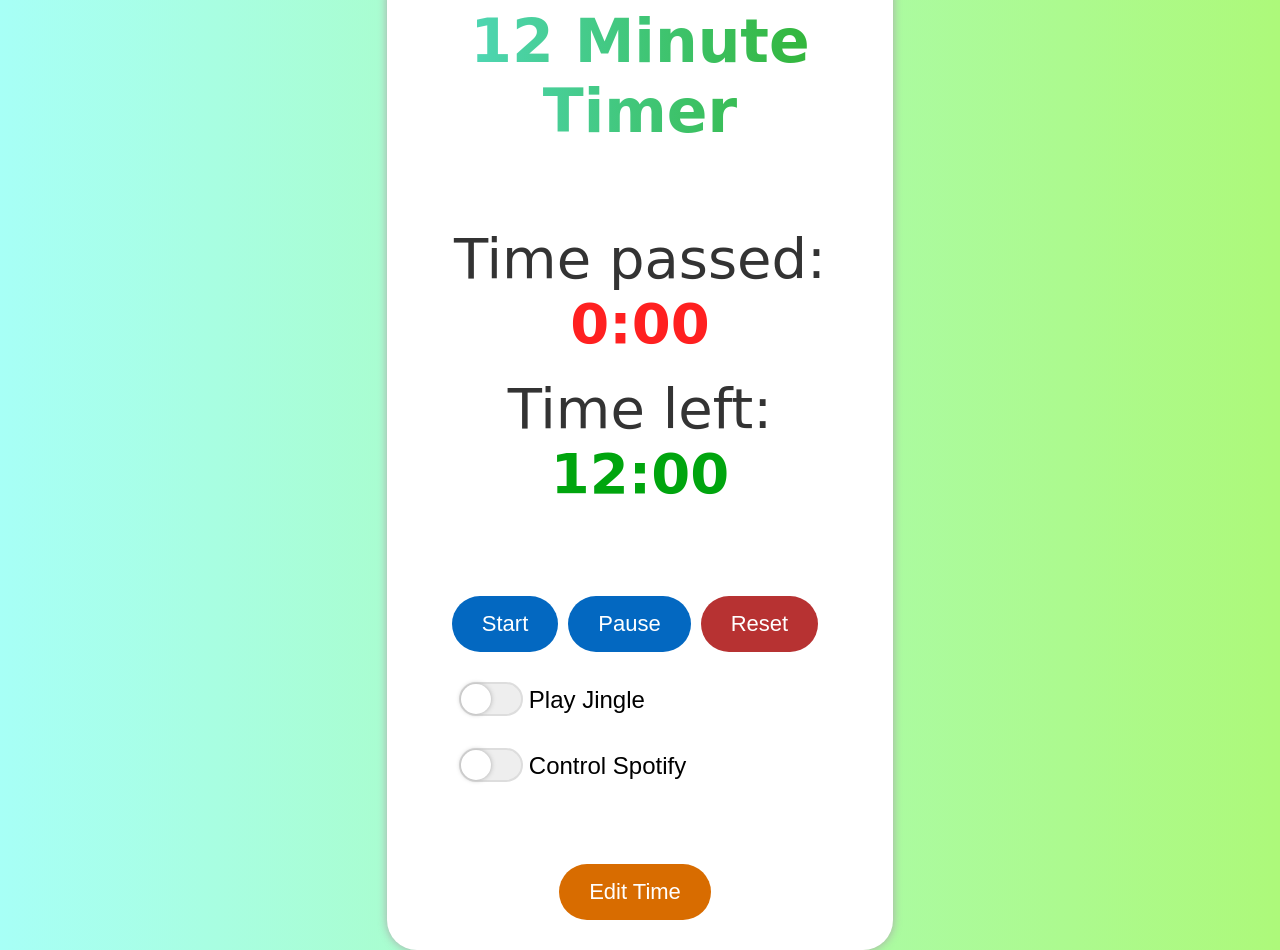
<file: index.html>
<!DOCTYPE html>
<html lang="en">

<head>
    <meta charset="UTF-8">
    <meta name="viewport" content="width=device-width, initial-scale=1.0">
    <title>Timer App</title>
    <link rel="stylesheet" href="style.css">
</head>

<body>

    <div class="col container">
        <h1 class="title">Timer</h1>
        <div class="time">
            <p class="time-display">Time passed: <span id="elapsedTime">0:00</span></p>
            <p class="time-display">Time left: <span id="remainingTime">X:XX</span></p>
        </div>
        <div class="col">
            <div class="row">
                <button onclick="startTimer()">Start</button>
                <button onclick="pauseTimer()">Pause</button>
                <button class="reset" onclick="resetTimer()">Reset</button>
            </div>
            <div class="col controls">
                <div class="row">
                    <input id="playJingle" type="checkbox" />
                    <label for="playJingle">Play Jingle</label>
                </div>
                <div class="row">
                    <input id="controlSpotify" type="checkbox" />
                    <label for="controlSpotify">Control Spotify</label>
                </div>
            </div>
            <div class="row">
                <button class="edit" onclick="openEditTime()">Edit Time</button>
            </div>
        </div>
    </div>


    <audio id="sound_start">
        <source src="/sounds/start.mp3" type="audio/mpeg">
    </audio>

    <audio id="sound_halftime">
        <source src="/sounds/halftime.mp3" type="audio/mpeg">
    </audio>

    <audio id="sound_finish">
        <source src="/sounds/finish.mp3" type="audio/mpeg">
    </audio>
    <audio id="sound_jingle">
        <source src="/sounds/jingle.mp3" type="audio/mpeg">
    </audio>

    <div class="lightbox" id="lightbox">
        <div class="lightbox-content">
            <h2>Enter new time in minutes</h2>
            <input id="newTime" type="number" value="12" />
            <button onclick="setNewTime()">Set</button>
            <button class="reset" onclick="closeEditTime()">Cancel</button>
        </div>
    </div>

    <script src="functions.js"></script>
</body>

</html>
</file>
<file: style.css>
body {
    font-family: system-ui, -apple-system, BlinkMacSystemFont, 'Segoe UI', Roboto, Oxygen, Ubuntu, Cantarell, 'Open Sans', 'Helvetica Neue', sans-serif;
    text-align: center;
    background: linear-gradient(90deg, #a7fff6, #adf97a);
    overflow: hidden;
    display: flex;
    justify-content: center;
    align-items: center;
    height: 100vh;
}

h1 {
    background-image: linear-gradient(90deg, #55ded1, #2cae1e);
    color: transparent;
    background-clip: text;
    font-size: 60px;
}

button {
    padding: 15px 30px;
    font-size: 22px;
    background-color: #0368c1;
    color: white;
    border: none;
    border-radius: 40px;
    cursor: pointer;
    margin-top: 20px;
    margin-right: 10px;
}

button.reset {
    background-color: #b73232;
}

button.edit {
    background-color: #d86c00;
}

p {
    font-size: 20px;
    margin-top: 20px;
}

span {
    font-weight: bold;
}

.col {
    display: flex;
    flex-direction: column;
    align-items: center;
}

.row {
    display: flex;
    flex-direction: row;
    align-items: center;
    margin: 30px 0;
}

.col.controls {
    width: 100%;
    align-items: flex-start;
}

.container {
    min-height: 80%;
    width: 40%;
    align-items: center;
    justify-content: center;
    background-color: #ffffff;
    border-radius: 30px;
    box-shadow: 0px 0px 10px #a9a9a9;
}

#elapsedTime {
    color: #ff2020;
}

#remainingTime {
    color: #00a50e;
}

.time {
    margin: 20px;
}

.time-display {
    color: #333;
    font-size: 56px;
    margin: 20px;
}

.lightbox {
    display: none;
    position: fixed;
    z-index: 1000;
    padding-top: 100px;
    left: 0;
    top: 0;
    width: 100%;
    height: 100%;
    overflow: auto;
    background-color: rgba(0, 0, 0, 0.7);
}

.lightbox-content {
    background-color: #fefefe;
    border-radius: 30px;
    min-height: 30%;
    margin: auto;
    padding: 20px;
    border: 1px solid #888;
    width: 30%;
    display: flex;
    flex-direction: column;
    justify-content: space-evenly;
    align-items: center;
    position: absolute;
    top: 50%;
    left: 50%;
    transform: translate(-50%, -50%);
}

.lightbox-content h2 {
    color: #333;
    margin: 0;
    padding: 0;
    font-size: 24px;
}

.lightbox-content input {
    padding: 10px;
    font-size: 18px;
    border-radius: 10px;
    border: 1px solid #888;
    margin: 10px;
    width: 50px;
    text-align: center;
}

.lightbox-content input[type=number] {
    -moz-appearance: textfield;
    appearance: textfield;
    margin: 0;
}

[type="checkbox"] {
    position: relative;
    left: 30px;
    top: 0px;
    z-index: 0;
    -webkit-appearance: none;
}

[type="checkbox"]+label {
    position: relative;
    display: block;
    cursor: pointer;
    font-family: sans-serif;
    font-size: 24px;
    line-height: 1.5;
    padding-left: 70px;
    position: relative;
    margin-top: -30px;
}

[type="checkbox"]+label:before {
    width: 60px;
    height: 30px;
    border-radius: 30px;
    border: 2px solid #ddd;
    background-color: #EEE;
    content: "";
    margin-right: 15px;
    transition: background-color 0.5s linear;
    z-index: 5;
    position: absolute;
    left: 0px;
}

[type="checkbox"]+label:after {
    width: 30px;
    height: 30px;
    border-radius: 30px;
    background-color: #fff;
    content: "";
    transition: margin 0.1s linear;
    box-shadow: 0px 0px 5px #aaa;
    position: absolute;
    left: 2px;
    top: 2px;
    z-index: 10;
}

[type="checkbox"]:checked+label:before {
    background-color: #2b8718;
}

[type="checkbox"]:checked+label:after {
    margin: 0 0 0 30px;
}
</file>
